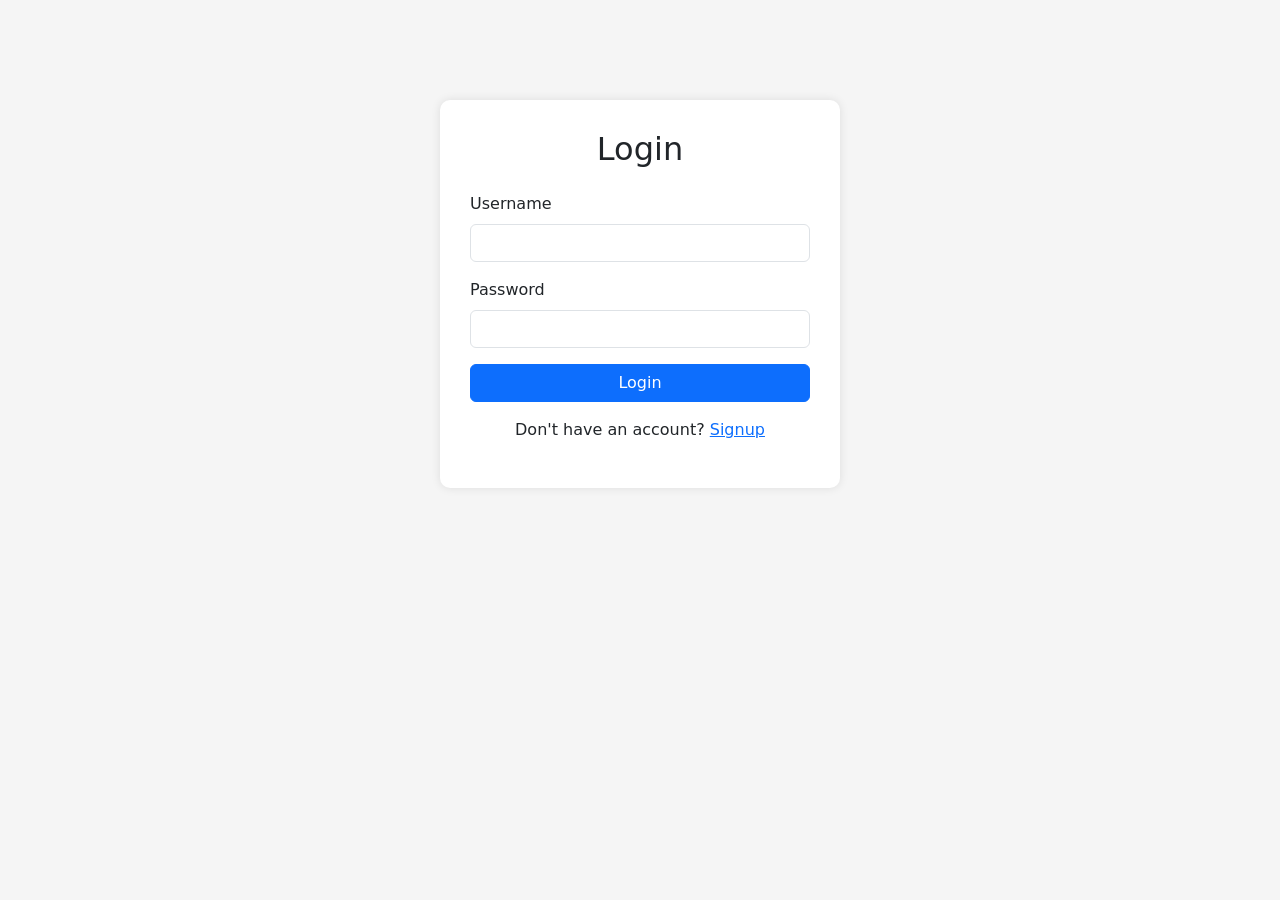
<file: frontend/index.html>
<!DOCTYPE html>
<html lang="en">

<head>

    <meta charset="UTF-8">

    <meta name="viewport" content="width=device-width, initial-scale=1">

    <title>Login</title>

    <link href="https://cdn.jsdelivr.net/npm/bootstrap@5.3.8/dist/css/bootstrap.min.css" rel="stylesheet">

    <link rel="stylesheet" href="./styles/style.css">

</head>

<body>

    <div class="container">

        <div class="login-box">

            <h2 class="text-center mb-4">
                Login
            </h2>

            <form id="loginForm">

                <div class="mb-3">

                    <label class="form-label">
                        Username
                    </label>

                    <input type="text" id="username" class="form-control" required>

                </div>


                <div class="mb-3">

                    <label class="form-label">
                        Password
                    </label>

                    <input type="password" id="password" class="form-control" required>

                </div>


                <button type="submit" class="btn btn-primary w-100">

                    Login

                </button>

            </form>


            <p id="message" class="text-center mt-3">
            </p>


            <p class="text-center mt-3">

                Don't have an account?

                <a href="signup.html">
                    Signup
                </a>

            </p>

        </div>

    </div>

    <script src="./scripts/script.js"></script>

</body>

</html>
</file>
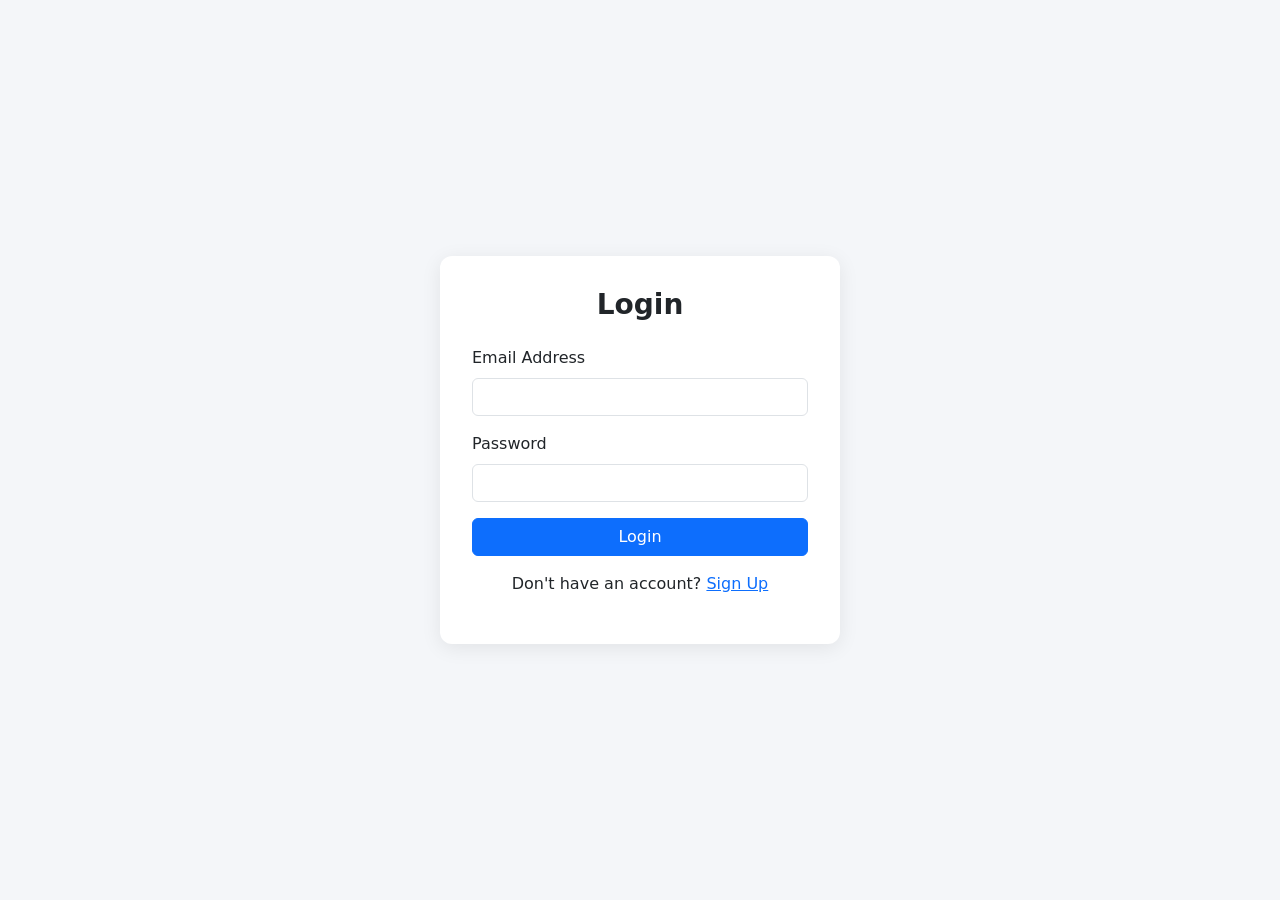
<file: frontend/dashboard.html>
<!DOCTYPE html>
<html lang="en">
<head>
<meta charset="UTF-8">
<title>Dashboard</title>
<link href="https://cdn.jsdelivr.net/npm/bootstrap@5.3.0/dist/css/bootstrap.min.css" rel="stylesheet">
<link href="css/app.css" rel="stylesheet">
</head>
<body class="app-body">

<nav class="navbar navbar-light bg-white shadow-sm mb-4">
    <div class="container">
        <span class="navbar-brand">E-Assessment Platform</span>
        <button class="btn btn-outline-danger btn-sm" onclick="logout()">Logout</button>
    </div>
</nav>

<div class="container">

    <div class="card mb-4">
        <div class="card-body">
            <h4 class="card-title mb-3">My Details</h4>
            <p class="mb-1"><strong>Name:</strong> <span id="uName">-</span></p>
            <p class="mb-1"><strong>Roll No:</strong> <span id="uRoll">-</span></p>
            <p class="mb-0"><strong>Email:</strong> <span id="uEmail">-</span></p>
        </div>
    </div>

    <div class="card mb-5">
        <div class="card-body text-center" id="testStatusBox">
            <p class="text-muted">Checking test status...</p>
        </div>
    </div>

</div>

<script src="js/auth.js"></script>
<script src="js/quiz.js"></script>
<script>
requireAuth();

(async function () {
    const profileResult = await fetchProfile();
    if (!profileResult.ok) { logout(); return; }

    document.getElementById("uName").innerText = profileResult.data.full_name;
    document.getElementById("uRoll").innerText = profileResult.data.roll_no || "-";
    document.getElementById("uEmail").innerText = profileResult.data.email;

    const statusResult = await fetchQuizStatus();
    const box = document.getElementById("testStatusBox");

    if (!statusResult.ok) {
        box.innerHTML = '<p class="text-danger">Could not check test status.</p>';
        return;
    }

    const s = statusResult.data;

    if (s.attempted) {
        box.innerHTML = `
            <h5 class="mb-2">You have already attempted this test.</h5>
            <p class="mb-0">Questions Attempted: ${s.attempted_count} / ${s.total_questions}</p>
            <p class="mb-0">Marks Obtained: <strong>${s.score}</strong></p>
            <p class="text-muted mt-3 mb-0">Only one attempt is allowed per candidate.</p>
        `;
    } else if (s.in_progress) {
        box.innerHTML = `
            <h5 class="mb-3">You have a test in progress.</h5>
            <a href="instructions.html" class="btn btn-warning btn-lg">Resume Test</a>
        `;
    } else {
        box.innerHTML = `
            <h5 class="mb-3">Ready to begin?</h5>
            <a href="instructions.html" class="btn btn-primary btn-lg">Start Test</a>
            <p class="text-muted mt-3 mb-0">Note: you get only ONE attempt at this test.</p>
        `;
    }
})();
</script>

</body>
</html>
</file>
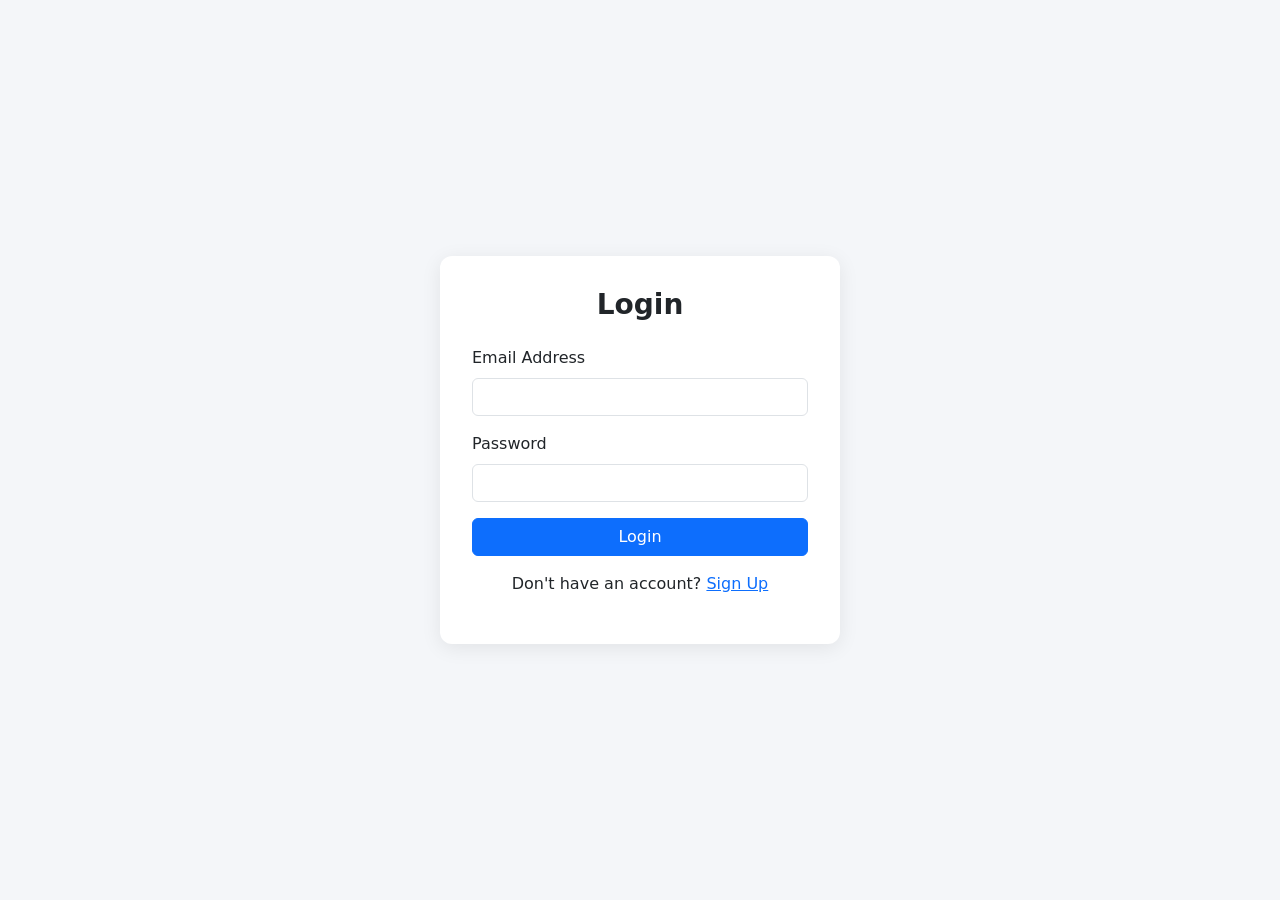
<file: frontend/instructions.html>
<!DOCTYPE html>
<html lang="en">
<head>
<meta charset="UTF-8">
<title>Test Instructions</title>
<link href="https://cdn.jsdelivr.net/npm/bootstrap@5.3.0/dist/css/bootstrap.min.css" rel="stylesheet">
<link href="css/app.css" rel="stylesheet">
</head>
<body class="app-body">

<div class="container py-5">
    <div class="card mx-auto" style="max-width: 600px;">
        <div class="card-body">
            <h4 class="card-title mb-3">Test Instructions</h4>
            <ul>
                <li>The test contains <strong>10 questions</strong>.</li>
                <li>You will have <strong>20 minutes</strong> to complete the test.</li>
                <li>The timer starts as soon as you click "Start Test" and cannot be paused.</li>
                <li>Marking scheme: <strong>+5</strong> for each correct answer,
                    <strong>-2</strong> for each incorrect answer, <strong>0</strong> for unattempted questions.</li>
                <li class="text-danger"><strong>Use "Save" to record your answer for each question,</strong> and "Clear Options" to remove your selection.</li>
                <li>Use the bookmark button to flag a question for review before you submit.</li>
                <li>You can move between questions freely using Previous / Next or the question panel.</li>
                <li>The test auto-submits when time runs out, or you can submit manually anytime.</li>
                <li class="text-danger"><strong>You are allowed only ONE attempt at this test.</strong></li>
            </ul>
            <p id="message" class="text-danger"></p>
            <div class="d-flex justify-content-between" id="actionRow">
                <a href="dashboard.html" class="btn btn-outline-secondary">Back to Dashboard</a>
                <button class="btn btn-success" id="startBtn">Start Test</button>
            </div>
        </div>
    </div>
</div>

<script src="js/auth.js"></script>
<script src="js/quiz.js"></script>
<script>
requireAuth();

(async function () {
    const statusResult = await fetchQuizStatus();
    if (statusResult.ok && statusResult.data.attempted) {
        document.getElementById("actionRow").innerHTML = `
            <a href="dashboard.html" class="btn btn-outline-secondary">Back to Dashboard</a>
        `;
        document.getElementById("message").innerText =
            "You have already attempted this test. Only one attempt is allowed.";
        return;
    }
    if (statusResult.ok && statusResult.data.in_progress) {
        document.getElementById("startBtn").innerText = "Resume Test";
    }
})();

document.getElementById("startBtn").addEventListener("click", async function () {
    const result = await startQuiz();
    if (result.ok) {
        window.location.href = `test.html?session=${result.data.session_id}`;
    } else {
        document.getElementById("message").innerText = result.data.error || "Could not start test.";
    }
});
</script>

</body>
</html>
</file>
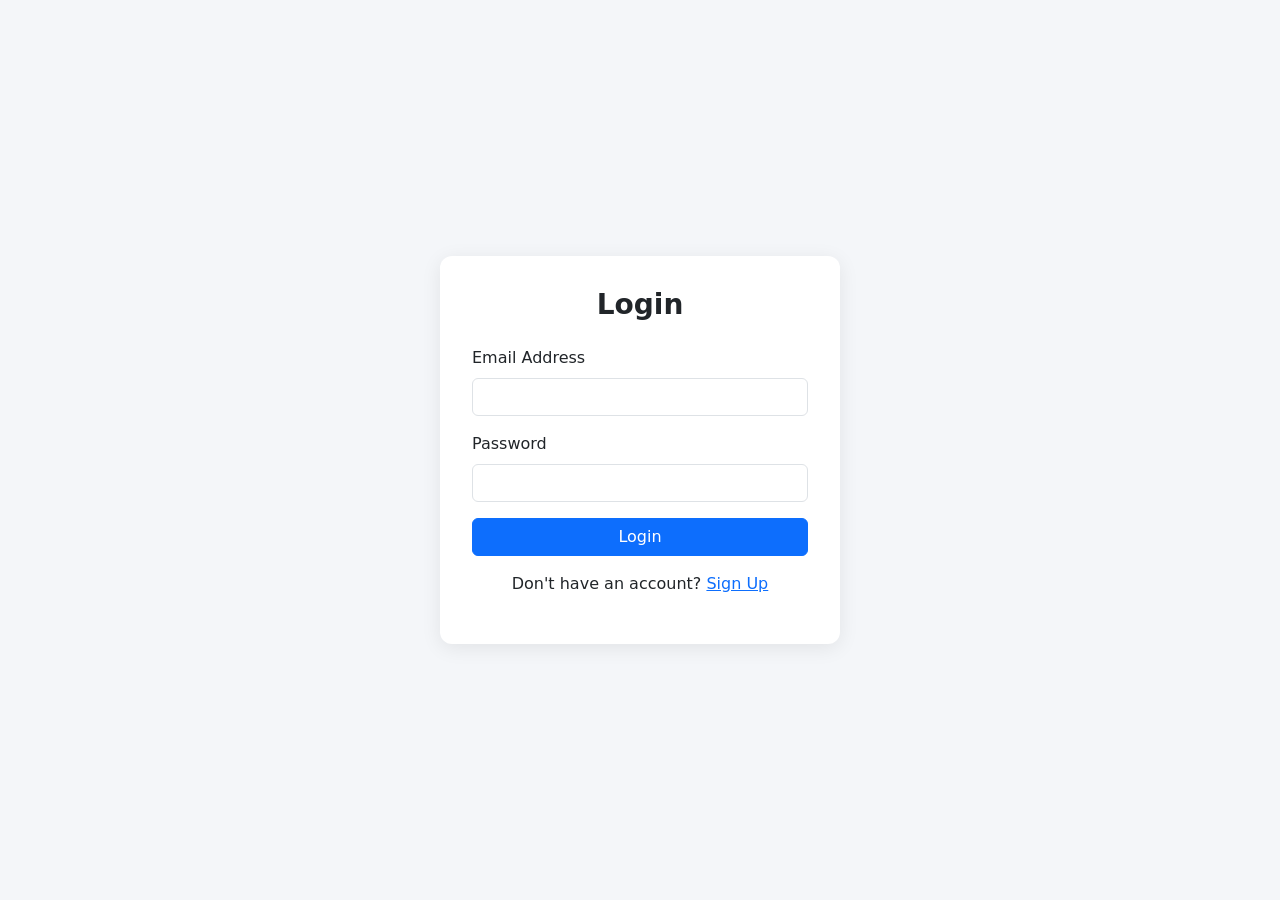
<file: frontend/login.html>
<!DOCTYPE html>
<html lang="en">
<head>
<meta charset="UTF-8">
<title>Login</title>
<link href="https://cdn.jsdelivr.net/npm/bootstrap@5.3.0/dist/css/bootstrap.min.css" rel="stylesheet">
<link href="css/style.css" rel="stylesheet">
</head>
<body>

<div class="auth-card">
    <h3>Login</h3>
    <form id="loginForm">
        <div class="mb-3">
            <label class="form-label">Email Address</label>
            <input type="email" class="form-control" id="email" required>
        </div>
        <div class="mb-3">
            <label class="form-label">Password</label>
            <input type="password" class="form-control" id="password" required>
        </div>
        <button type="submit" class="btn btn-primary w-100">Login</button>
    </form>
    <p id="message"></p>
    <p class="text-center mt-3">Don't have an account? <a href="signup.html">Sign Up</a></p>
</div>

<script src="js/auth.js"></script>
<script>
document.getElementById("loginForm").addEventListener("submit", async function (e) {
    e.preventDefault();

    const email = document.getElementById("email").value;
    const password = document.getElementById("password").value;
    const messageEl = document.getElementById("message");

    const result = await loginUser(email, password);

    if (result.ok) {
        messageEl.className = "text-success";
        messageEl.innerText = "Login successful! Redirecting...";
        setTimeout(() => window.location.href = "dashboard.html", 1000);
    } else {
        messageEl.className = "text-danger";
        messageEl.innerText = "Invalid email or password";
    }
});
</script>

</body>
</html>
</file>
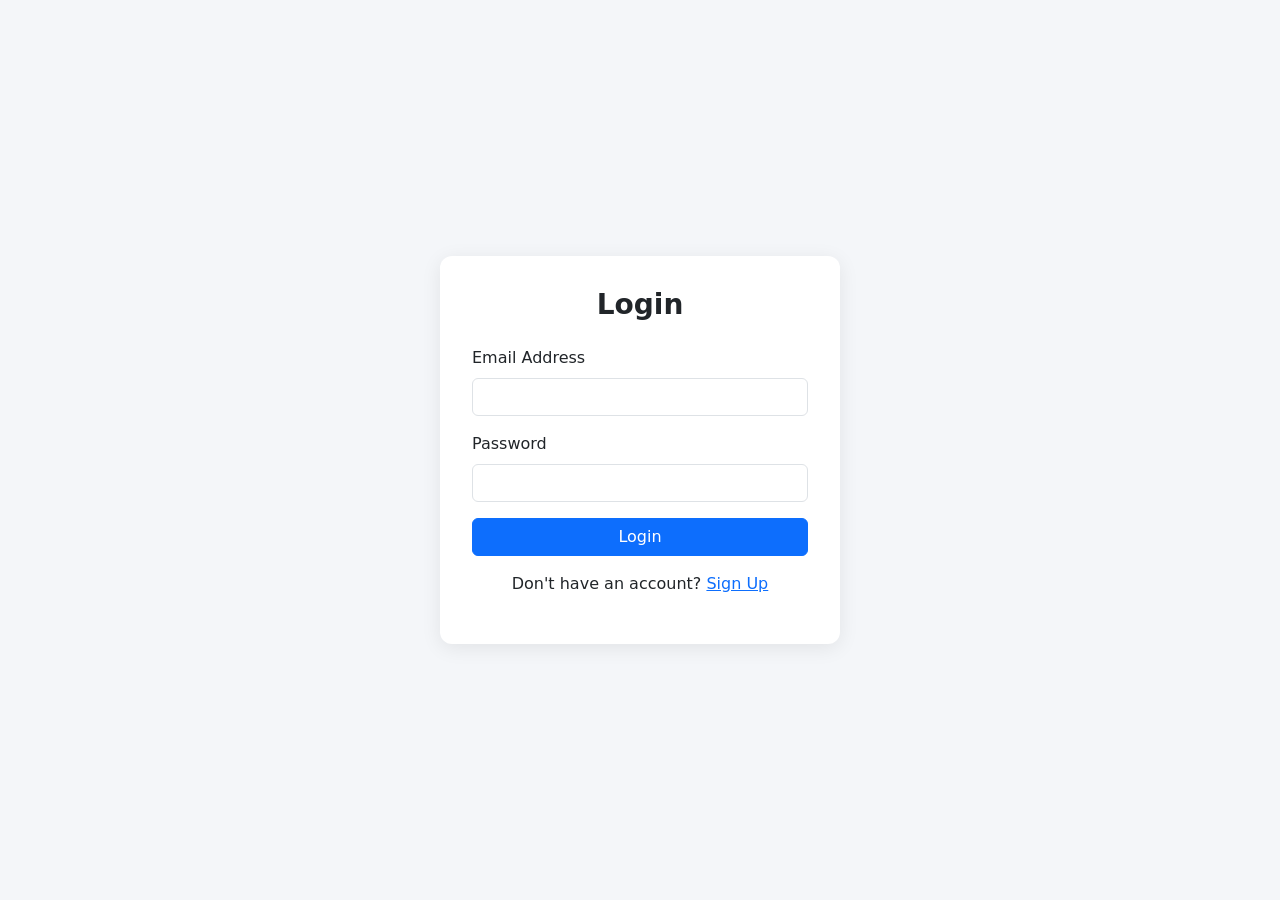
<file: frontend/result.html>
<!DOCTYPE html>
<html lang="en">
<head>
<meta charset="UTF-8">
<title>Test Result</title>
<link href="https://cdn.jsdelivr.net/npm/bootstrap@5.3.0/dist/css/bootstrap.min.css" rel="stylesheet">
<link href="css/app.css" rel="stylesheet">
</head>
<body class="app-body">

<div class="container py-5">
    <div class="card mx-auto" style="max-width: 500px;">
        <div class="card-body text-center">
            <h4 class="card-title mb-4">Test Completed</h4>
            <p class="mb-2">Questions Attempted: <strong id="rAttempted">-</strong> / <span id="rTotal">-</span></p>
            <p class="mb-2">Correct: <strong id="rCorrect" class="text-success">-</strong></p>
            <p class="mb-2">Incorrect: <strong id="rWrong" class="text-danger">-</strong></p>
            <p class="mb-4">Unattempted: <strong id="rUnattempted">-</strong></p>
            <h5 class="mb-4">Marks Obtained: <span id="rScore" class="text-primary">-</span></h5>
            <button class="btn btn-danger btn-lg" id="exitBtn">Exit App</button>
        </div>
    </div>
</div>

<script src="js/auth.js"></script>
<script>
requireAuth();

const stored = sessionStorage.getItem("lastResult");
if (stored) {
    const data = JSON.parse(stored);
    document.getElementById("rAttempted").innerText = data.attempted_count;
    document.getElementById("rTotal").innerText = data.total_questions;
    document.getElementById("rCorrect").innerText = data.correct_count;
    document.getElementById("rWrong").innerText = data.wrong_count;
    document.getElementById("rUnattempted").innerText = data.unattempted_count;
    document.getElementById("rScore").innerText = data.score;
    sessionStorage.removeItem("lastResult");
} else {
    document.querySelector(".card-body h4").insertAdjacentHTML("afterend", "<p>No result data found.</p>");
}

// Exit App -> logs the candidate out and sends them back to the login page
document.getElementById("exitBtn").addEventListener("click", function () {
    logout();
});
</script>

</body>
</html>
</file>
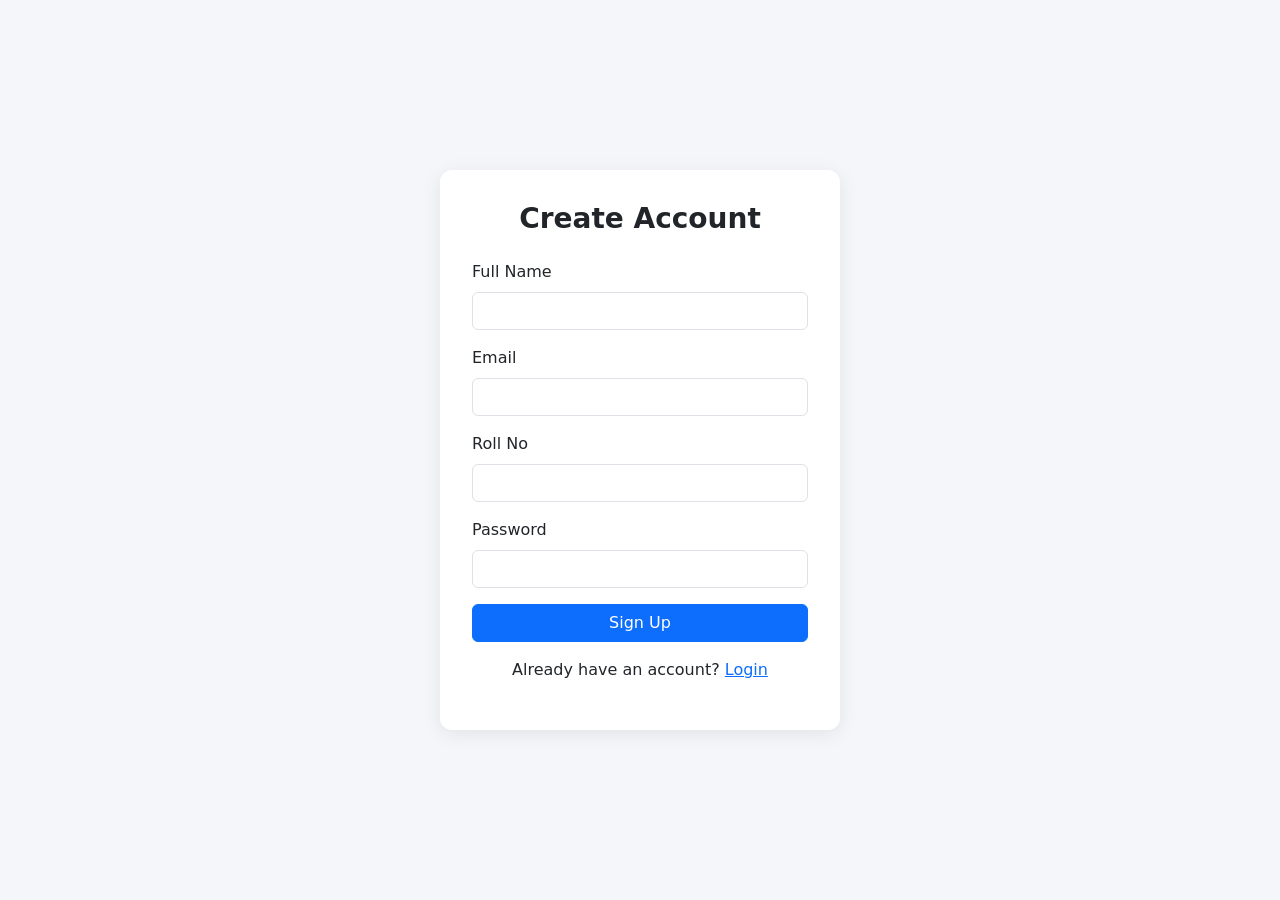
<file: frontend/signup.html>
<!DOCTYPE html>
<html lang="en">
<head>
<meta charset="UTF-8">
<title>Sign Up</title>
<link href="https://cdn.jsdelivr.net/npm/bootstrap@5.3.0/dist/css/bootstrap.min.css" rel="stylesheet">
<link href="css/style.css" rel="stylesheet">
</head>
<body>

<div class="auth-card">
    <h3>Create Account</h3>
    <form id="signupForm">
        <div class="mb-3">
            <label class="form-label">Full Name</label>
            <input type="text" class="form-control" id="fullName" required>
        </div>
        <div class="mb-3">
            <label class="form-label">Email</label>
            <input type="email" class="form-control" id="email" required>
        </div>
        <div class="mb-3">
            <label class="form-label">Roll No</label>
            <input type="text" class="form-control" id="rollNo" required>
        </div>
        <div class="mb-3">
            <label class="form-label">Password</label>
            <input type="password" class="form-control" id="password" required>
        </div>
        <button type="submit" class="btn btn-primary w-100">Sign Up</button>
    </form>
    <p id="message"></p>
    <p class="text-center mt-3">Already have an account? <a href="login.html">Login</a></p>
</div>

<script src="js/auth.js"></script>
<script>
document.getElementById("signupForm").addEventListener("submit", async function (e) {
    e.preventDefault();

    const fullName = document.getElementById("fullName").value;
    const email = document.getElementById("email").value;
    const rollNo = document.getElementById("rollNo").value;
    const password = document.getElementById("password").value;
    const messageEl = document.getElementById("message");

    const result = await signupUser(fullName, email, password, rollNo);

    if (result.ok) {
        messageEl.className = "text-success";
        messageEl.innerText = "Account created! Redirecting to login...";
        setTimeout(() => window.location.href = "login.html", 1500);
    } else {
        messageEl.className = "text-danger";
        messageEl.innerText = JSON.stringify(result.data);
    }
});
</script>

</body>
</html>
</file>
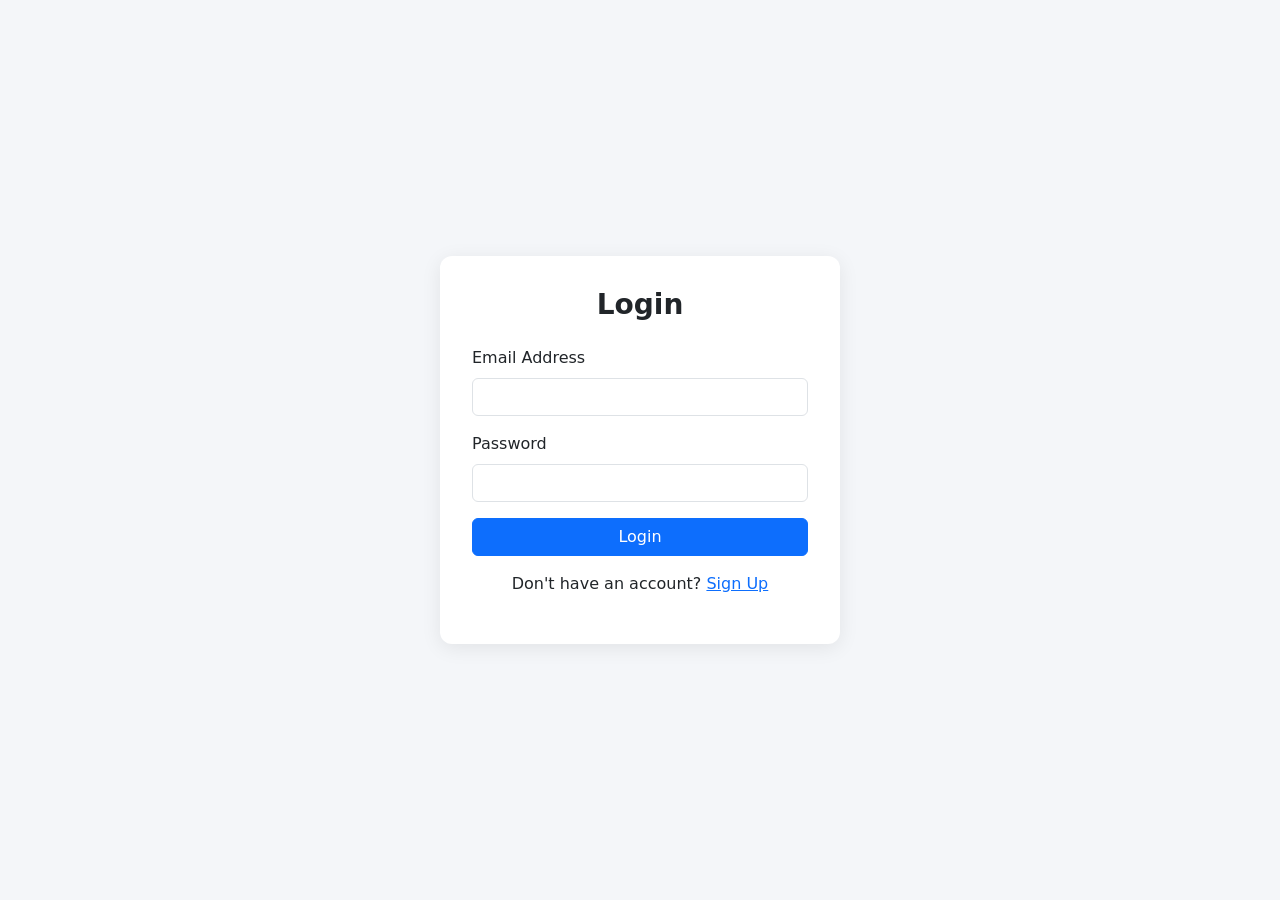
<file: frontend/test.html>
<!DOCTYPE html>
<html lang="en">
<head>
<meta charset="UTF-8">
<title>Test in Progress</title>
<link href="https://cdn.jsdelivr.net/npm/bootstrap@5.3.0/dist/css/bootstrap.min.css" rel="stylesheet">
<link href="css/app.css" rel="stylesheet">
</head>
<body class="app-body">

<nav class="navbar navbar-light bg-white shadow-sm mb-4">
    <div class="container d-flex justify-content-between align-items-center">
        <button class="btn btn-outline-primary" type="button" data-bs-toggle="offcanvas" data-bs-target="#questionPanel">
            &#9776; Questions
        </button>
        <span class="navbar-brand mb-0">Online Test</span>
        <span class="timer-box" id="timerBox">--:--</span>
    </div>
</nav>

<!-- Collapsible left panel: all questions in a 4-per-row grid -->
<div class="offcanvas offcanvas-start" tabindex="-1" id="questionPanel">
    <div class="offcanvas-header">
        <h5 class="offcanvas-title">Questions</h5>
        <button type="button" class="btn-close" data-bs-dismiss="offcanvas"></button>
    </div>
    <div class="offcanvas-body">
        <p class="small text-muted">
            <span class="badge" style="background:#198754;">&nbsp;</span> Answered
            &nbsp;<span class="badge border text-dark">&#9733;</span> Bookmarked
        </p>
        <div class="question-grid" id="questionNav"></div>
    </div>
</div>

<div class="container">

    <div class="card mb-4">
        <div class="card-body">
            <div class="d-flex justify-content-between align-items-start">
                <h5 id="qTitle">Question</h5>
                <button class="btn btn-sm btn-outline-warning" id="bookmarkBtn">&#9734; Bookmark</button>
            </div>
            <p id="qText" class="mb-4"></p>
            <div id="optionsBox"></div>

            <div class="d-flex gap-2 mt-4">
                <button class="btn btn-primary" id="saveBtn">Save</button>
                <button class="btn btn-outline-secondary" id="clearBtn">Clear Options</button>
            </div>
        </div>
    </div>

    <div class="d-flex justify-content-between mb-5">
        <button class="btn btn-secondary" id="prevBtn">&laquo; Previous</button>
        <button class="btn btn-danger" id="finishBtn">Submit / Finish Test</button>
        <button class="btn btn-secondary" id="nextBtn">Next &raquo;</button>
    </div>

</div>

<script src="https://cdn.jsdelivr.net/npm/bootstrap@5.3.0/dist/js/bootstrap.bundle.min.js"></script>
<script src="js/auth.js"></script>
<script src="js/quiz.js"></script>
<script>
requireAuth();

const params = new URLSearchParams(window.location.search);
const sessionId = params.get("session");

let questions = [];   // [{order, question:{id,text,option_a..d}, selected_option, bookmarked}, ...]
let currentIndex = 0;
let remainingSeconds = 0;
let timerHandle = null;

const RED_THRESHOLD_SECONDS = 5 * 60; // timer turns red under 5:00

if (!sessionId) {
    window.location.href = "dashboard.html";
}

async function loadSession() {
    const result = await fetchSession(sessionId);
    if (!result.ok) {
        alert("Could not load test session.");
        window.location.href = "dashboard.html";
        return;
    }
    if (result.data.submitted) {
        // time already expired server-side, or already submitted from another tab
        window.location.href = "dashboard.html";
        return;
    }

    questions = result.data.questions;
    remainingSeconds = result.data.remaining_seconds;

    renderQuestionNav();
    renderQuestion();
    startTimer();
}

function renderQuestionNav() {
    const nav = document.getElementById("questionNav");
    nav.innerHTML = questions.map(function (sq, idx) {
        const answered = sq.selected_option ? "answered" : "";
        const current = idx === currentIndex ? "current" : "";
        const star = sq.bookmarked ? " \u2605" : "";
        return `<button class="btn btn-outline-primary q-nav-btn ${answered} ${current}"
                    onclick="goToQuestion(${idx})">${sq.order}${star}</button>`;
    }).join("");
}

function goToQuestion(idx) {
    currentIndex = idx;
    renderQuestion();
    renderQuestionNav();

    const panelEl = document.getElementById("questionPanel");
    const instance = bootstrap.Offcanvas.getInstance(panelEl);
    if (instance) instance.hide();
}

function renderQuestion() {
    const sq = questions[currentIndex];
    const q = sq.question;

    document.getElementById("qTitle").innerText = `Question ${sq.order} of ${questions.length}`;
    document.getElementById("qText").innerText = q.text;

    const options = [["A", q.option_a], ["B", q.option_b], ["C", q.option_c], ["D", q.option_d]];

    document.getElementById("optionsBox").innerHTML = options.map(function (pair) {
        const key = pair[0], text = pair[1];
        const checked = sq.selected_option === key ? "checked" : "";
        return `<div class="form-check mb-2">
                    <input class="form-check-input" type="radio" name="option" id="opt${key}" value="${key}" ${checked}>
                    <label class="form-check-label" for="opt${key}">${key}. ${text}</label>
                </div>`;
    }).join("");

    document.getElementById("prevBtn").disabled = currentIndex === 0;
    document.getElementById("nextBtn").disabled = currentIndex === questions.length - 1;

    updateBookmarkButton();
}

function updateBookmarkButton() {
    const sq = questions[currentIndex];
    const btn = document.getElementById("bookmarkBtn");
    if (sq.bookmarked) {
        btn.innerHTML = "&#9733; Bookmarked";
        btn.classList.add("active");
    } else {
        btn.innerHTML = "&#9734; Bookmark";
        btn.classList.remove("active");
    }
}

function getSelectedOption() {
    const checked = document.querySelector('input[name="option"]:checked');
    return checked ? checked.value : null;
}

document.getElementById("saveBtn").addEventListener("click", async function () {
    const sq = questions[currentIndex];
    const selected = getSelectedOption();
    const result = await saveAnswer(sessionId, sq.question.id, selected);
    if (result.ok) {
        sq.selected_option = result.data.selected_option;
        renderQuestionNav();
    }
});

document.getElementById("clearBtn").addEventListener("click", async function () {
    const sq = questions[currentIndex];
    const result = await saveAnswer(sessionId, sq.question.id, null);
    if (result.ok) {
        sq.selected_option = null;
        renderQuestion();
        renderQuestionNav();
    }
});

document.getElementById("bookmarkBtn").addEventListener("click", async function () {
    const sq = questions[currentIndex];
    const newState = !sq.bookmarked;
    const result = await toggleBookmark(sessionId, sq.question.id, newState);
    if (result.ok) {
        sq.bookmarked = result.data.bookmarked;
        updateBookmarkButton();
        renderQuestionNav();
    }
});

document.getElementById("prevBtn").addEventListener("click", function () {
    if (currentIndex > 0) goToQuestion(currentIndex - 1);
});

document.getElementById("nextBtn").addEventListener("click", function () {
    if (currentIndex < questions.length - 1) goToQuestion(currentIndex + 1);
});

document.getElementById("finishBtn").addEventListener("click", function () {
    if (confirm("Are you sure you want to submit the test? This cannot be undone.")) {
        finishTest();
    }
});

async function finishTest() {
    clearInterval(timerHandle);
    const result = await submitQuiz(sessionId);
    if (result.ok) {
        sessionStorage.setItem("lastResult", JSON.stringify(result.data));
        window.location.href = `result.html?session=${sessionId}`;
    } else {
        alert(result.data.error || "Could not submit test.");
    }
}

function startTimer() {
    updateTimerDisplay();
    timerHandle = setInterval(function () {
        remainingSeconds--;
        updateTimerDisplay();
        if (remainingSeconds <= 0) {
            clearInterval(timerHandle);
            alert("Time is up! Submitting your test automatically.");
            finishTest();
        }
    }, 1000);
}

function updateTimerDisplay() {
    const box = document.getElementById("timerBox");
    const minutes = Math.floor(remainingSeconds / 60);
    const seconds = remainingSeconds % 60;
    box.innerText = `${String(minutes).padStart(2, "0")}:${String(seconds).padStart(2, "0")}`;
    box.classList.toggle("danger", remainingSeconds <= RED_THRESHOLD_SECONDS);
}

loadSession();
</script>

</body>
</html>
</file>
<file: frontend/styles/style.css>
body {
    background-color: #f5f5f5;
}

.login-box {
    max-width: 400px;
    margin: 100px auto;
    padding: 30px;

    background-color: white;

    border-radius: 10px;

    box-shadow: 0 0 10px rgba(0, 0, 0, 0.1);
}
</file>
<file: frontend/css/app.css>
body.app-body {
    background: #f4f6f9;
    min-height: 100vh;
}

.navbar-brand {
    font-weight: 600;
}

.timer-box {
    font-size: 1.25rem;
    font-weight: 700;
    padding: 0.4rem 1rem;
    border-radius: 8px;
    background: #fff3cd;
    color: #664d03;
}

/* Turns red once remaining time drops below 5 minutes */
.timer-box.danger {
    background: #f8d7da;
    color: #842029;
}

/* 4-per-row grid of question buttons inside the collapsible side panel */
.question-grid {
    display: grid;
    grid-template-columns: repeat(4, 1fr);
    gap: 0.6rem;
}

.q-nav-btn {
    width: 100%;
    aspect-ratio: 1 / 1;
    display: flex;
    align-items: center;
    justify-content: center;
    font-size: 0.9rem;
    padding: 0;
}

.q-nav-btn.answered {
    background-color: #198754 !important;
    color: #fff !important;
    border-color: #198754 !important;
}

.q-nav-btn.current {
    outline: 3px solid #0d6efd;
}

#bookmarkBtn.active {
    background-color: #ffc107;
    color: #212529;
    border-color: #ffc107;
}
</file>
<file: frontend/css/style.css>
body {
    background: #f4f6f9;
    height: 100vh;
    display: flex;
    align-items: center;
    justify-content: center;
}

.auth-card {
    width: 100%;
    max-width: 400px;
    background: #fff;
    padding: 2rem;
    border-radius: 12px;
    box-shadow: 0 4px 20px rgba(0, 0, 0, 0.08);
}

.auth-card h3 {
    margin-bottom: 1.5rem;
    text-align: center;
    font-weight: 600;
}

#message {
    margin-top: 1rem;
    text-align: center;
}
</file>
